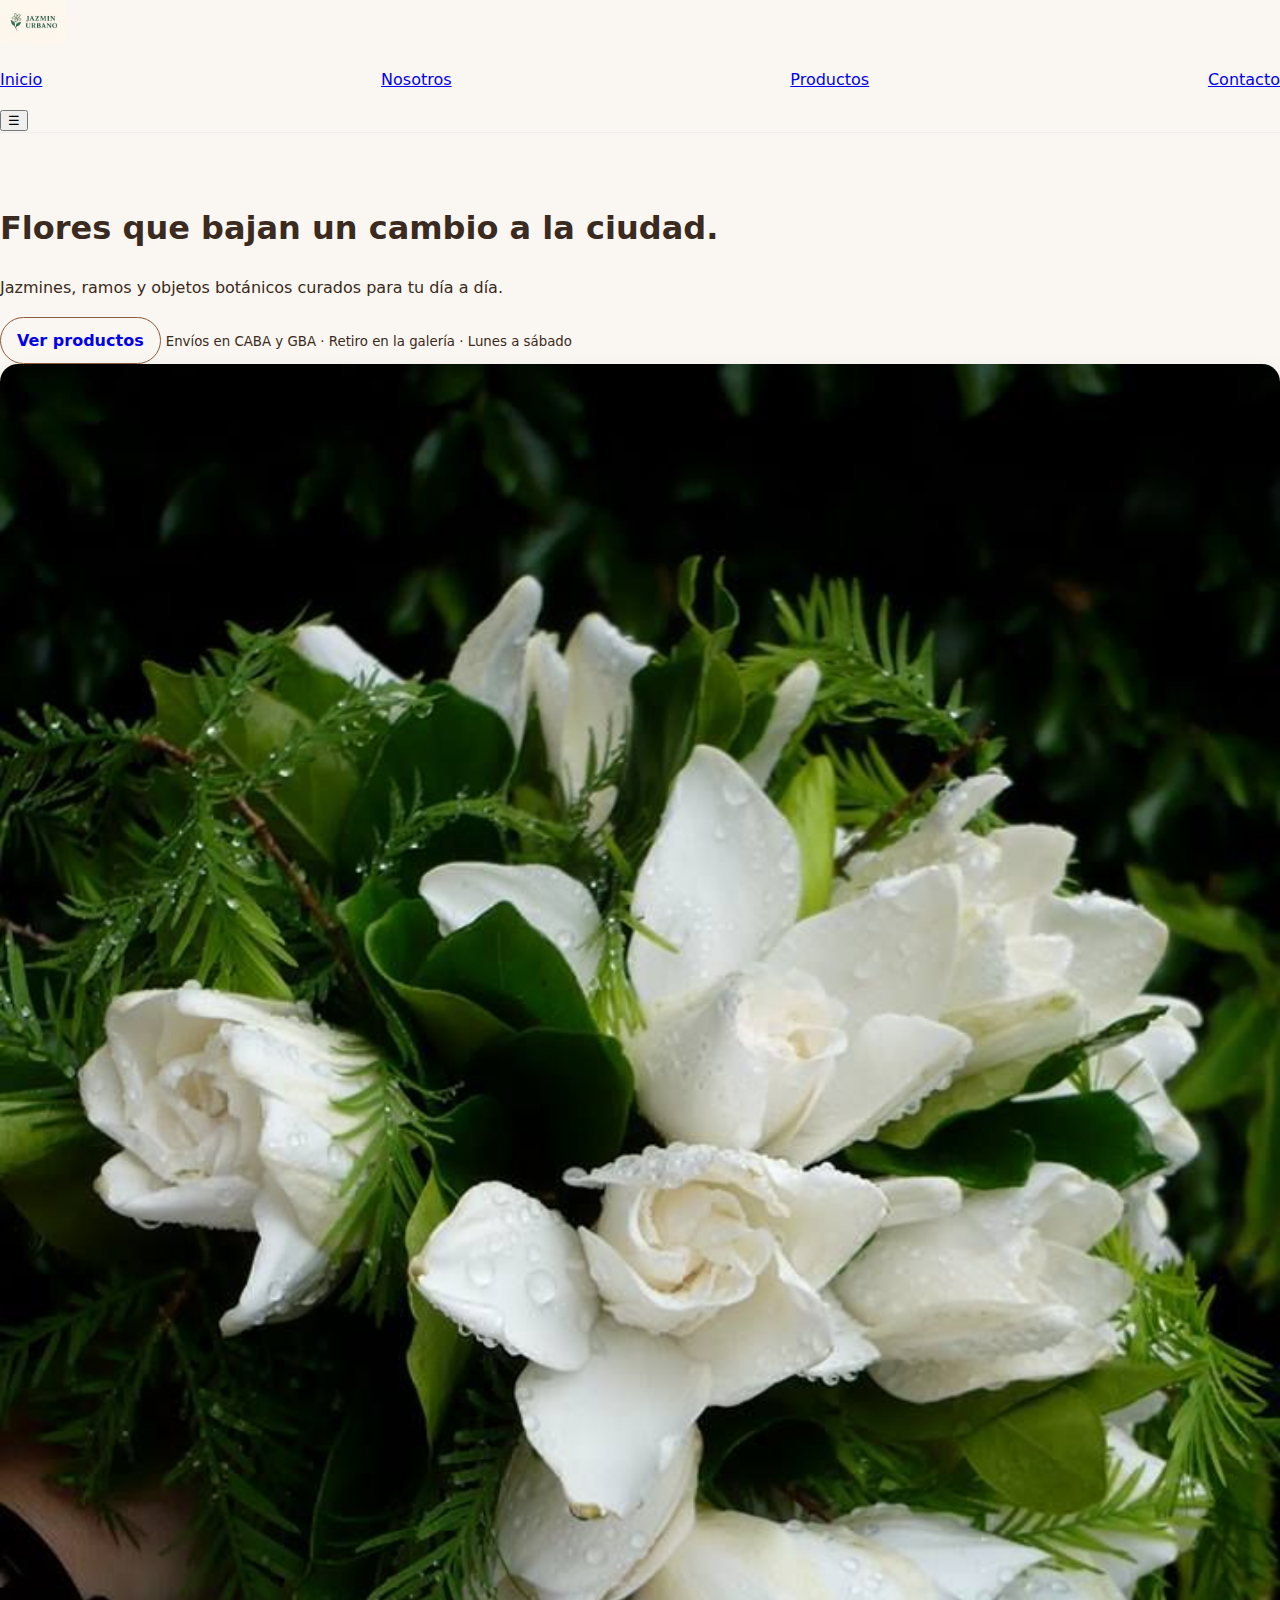
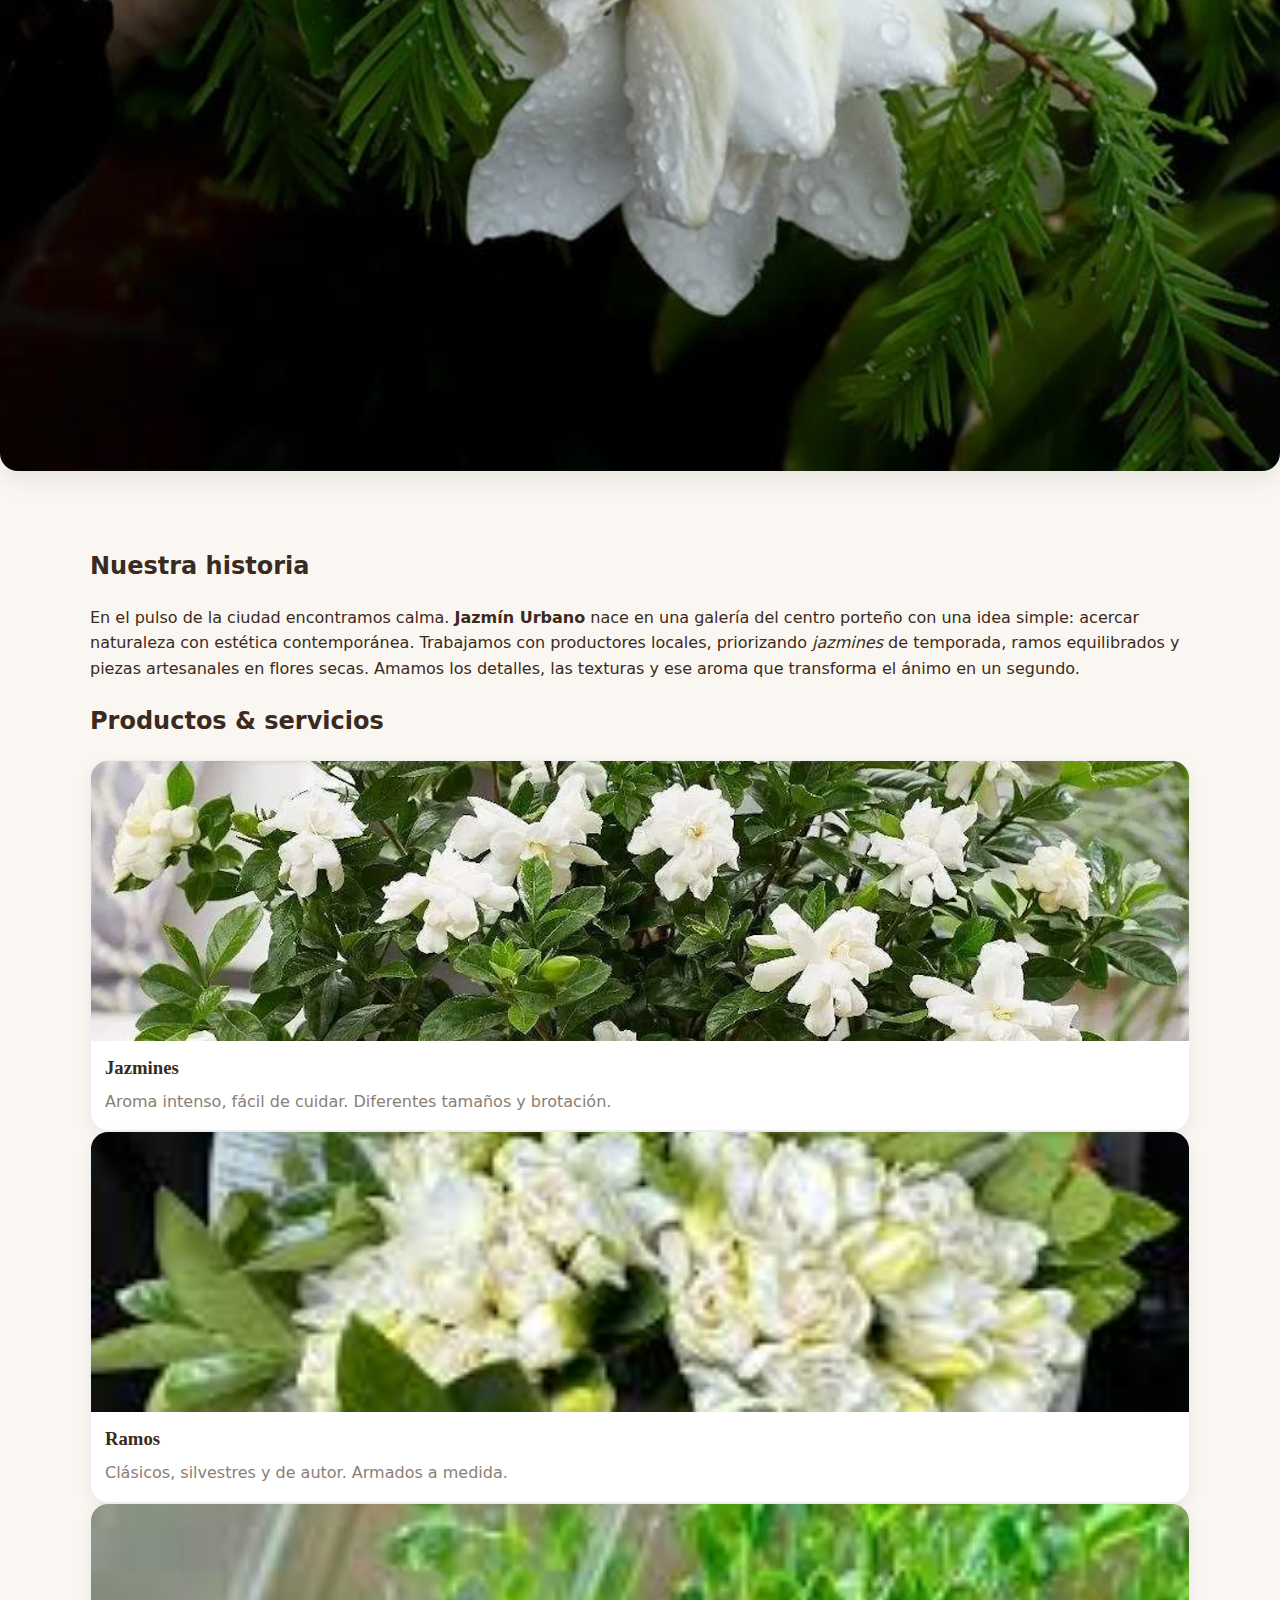
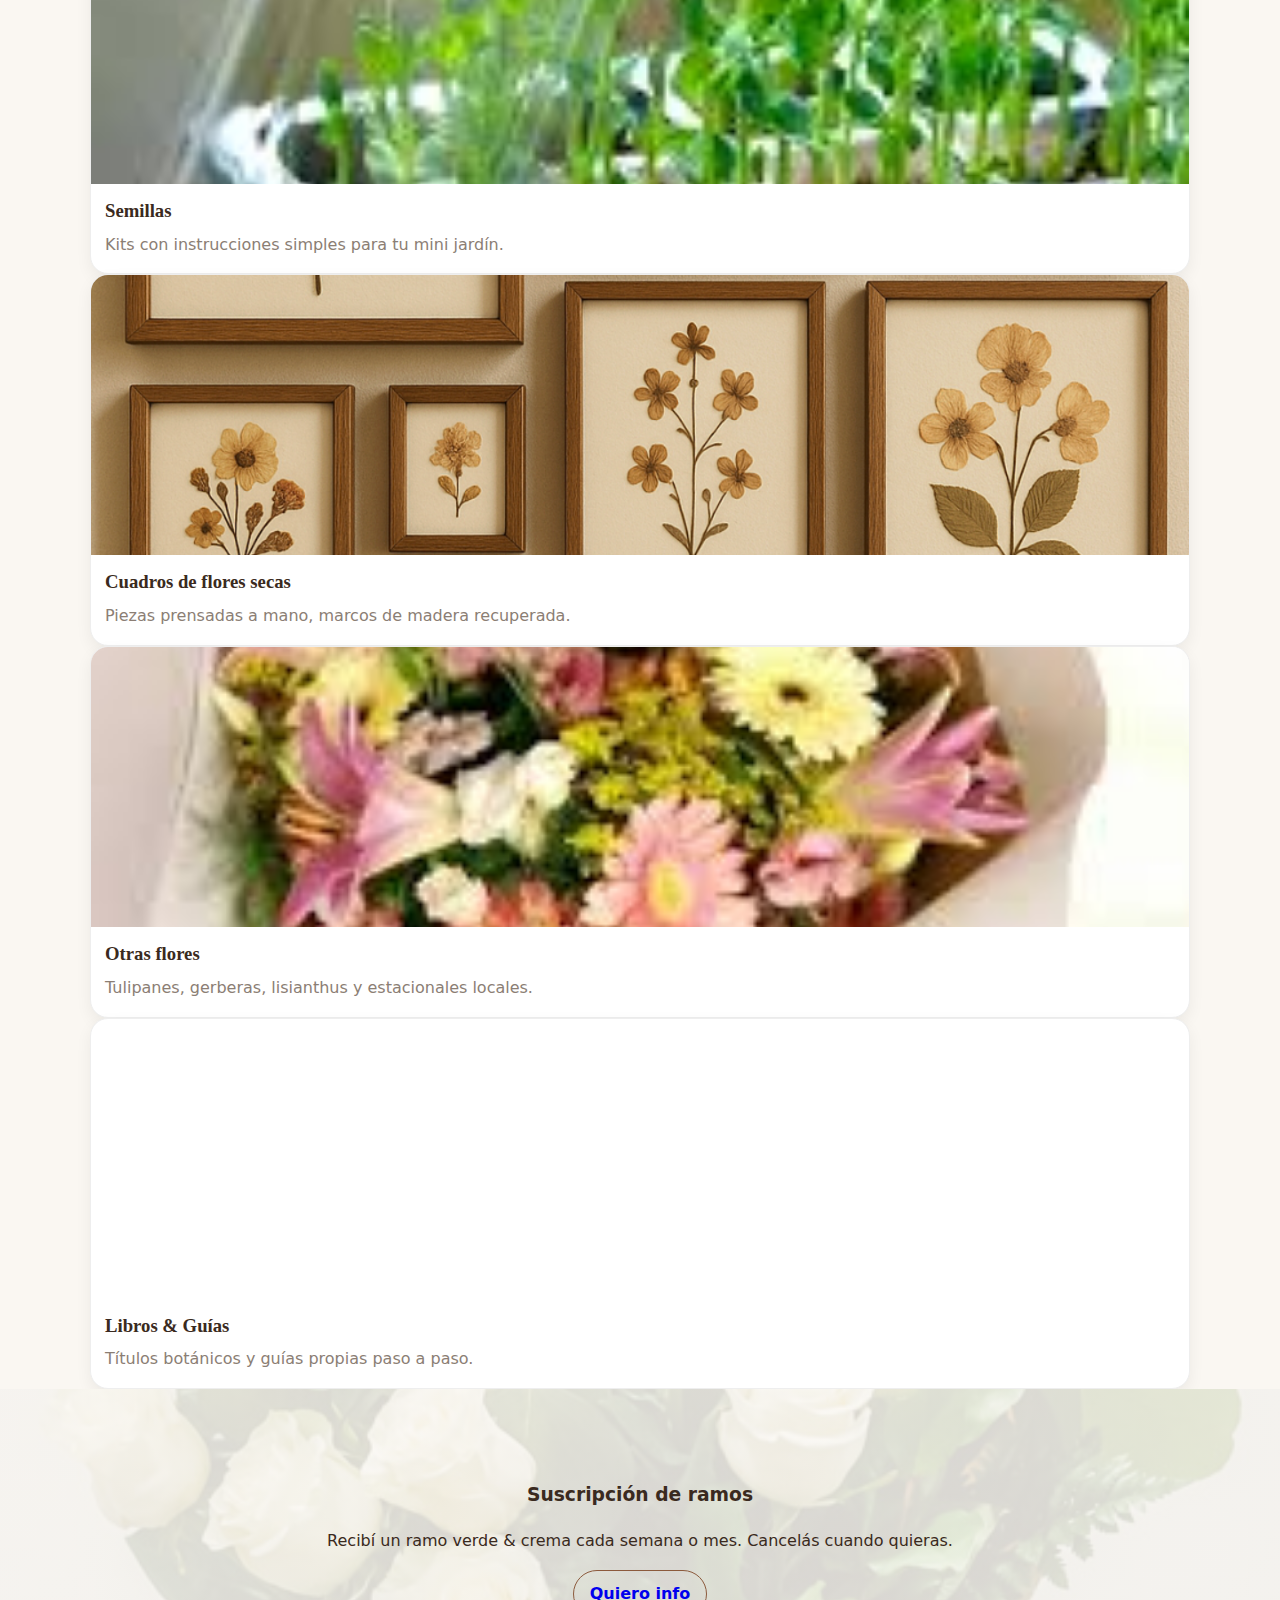
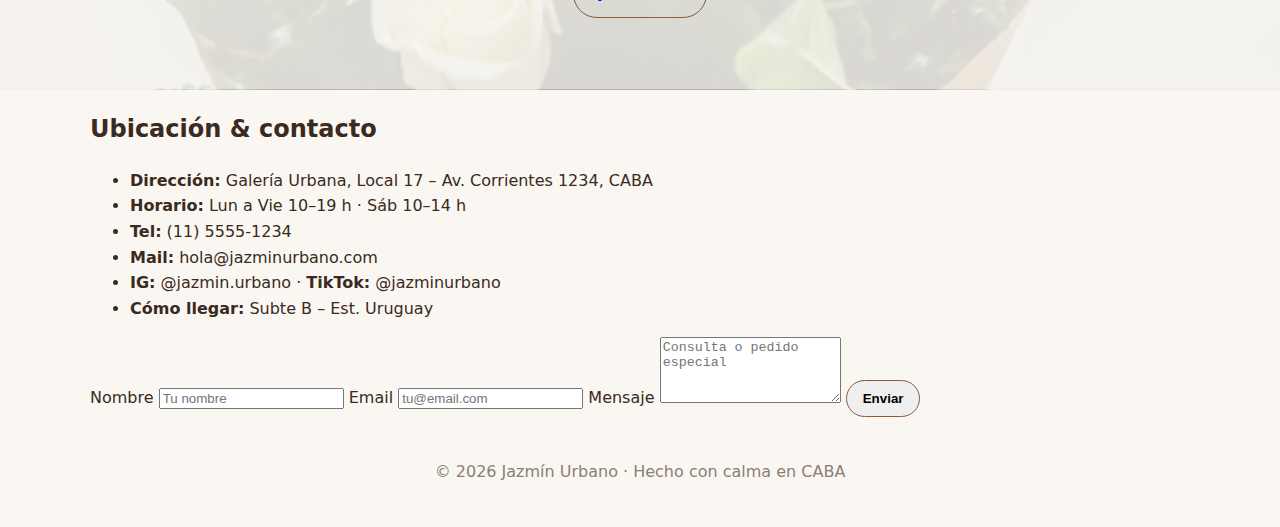
<file: index.html>
<!doctype html>
<html lang="es">
<head>
  <meta charset="utf-8">
  <meta name="viewport" content="width=device-width,initial-scale=1">
  <title>Jazmín Urbano — Flores que bajan un cambio a la ciudad</title>

  <!-- Google Fonts: Playfair Display (títulos) + Lato (cuerpo/UI) -->
  <link href="https://fonts.googleapis.com/css2?family=Playfair+Display:wght@400;700&family=Lato:wght@300;400;700&display=swap" rel="stylesheet">

  <link rel="stylesheet" href="styles.css">
  <meta name="description" content="Florería de galería: jazmines, ramos, semillas, cuadros de flores secas y guías para plantar. Envíos CABA/GBA.">
</head>
<body>
  <header class="site-header">
    <a class="brand" href="#inicio" aria-label="Ir al inicio">
      <!-- Logo que enviaste -->
      <img src="img/Jazmín Urbano.png" alt="Jazmín Urbano" height="44">
    </a>
    <nav class="nav">
      <a href="#inicio">Inicio</a>
      <a href="#nosotros">Nosotros</a>
      <a href="#productos">Productos</a>
      <a href="#contacto">Contacto</a>
    </nav>
    <button class="menu-toggle" aria-label="Abrir menú">☰</button>
  </header>

  <main id="inicio">
    <section class="hero">
      <div class="hero-content">
        <h1>Flores que bajan un cambio a la ciudad.</h1>
        <p>Jazmines, ramos y objetos botánicos curados para tu día a día.</p>
        <a class="btn" href="#productos">Ver productos</a>
        <small class="microcopy">Envíos en CABA y GBA · Retiro en la galería · Lunes a sábado</small>
      </div>

      <!-- Hero con tu imagen exacta -->
      <div class="hero-media">
        <img src="img/Ramo con jazmines sobre fondo de crema.jpg" alt="Ramo con jazmines sobre fondo de crema" loading="eager">
      </div>
    </section>

    <section id="nosotros" class="about">
      <div class="container">
        <h2>Nuestra historia</h2>
        <p>En el pulso de la ciudad encontramos calma. <strong>Jazmín Urbano</strong> nace en una galería del centro porteño con una idea simple: acercar naturaleza con estética contemporánea. Trabajamos con productores locales, priorizando <em>jazmines</em> de temporada, ramos equilibrados y piezas artesanales en flores secas. Amamos los detalles, las texturas y ese aroma que transforma el ánimo en un segundo.</p>
      </div>
    </section>

    <section id="productos" class="products">
      <div class="container">
        <h2>Productos & servicios</h2>
        <div class="grid">
          <article class="card">
            <img src="img/Jazmin en maceta .png" alt="Jazmín en maceta" loading="lazy">
            <h3>Jazmines</h3>
            <p>Aroma intenso, fácil de cuidar. Diferentes tamaños y brotación.</p>
          </article>

          <article class="card">
            <img src="img/Ramo Silvestre verde y crema.jpeg" alt="Ramo Silvestre verde y crema" loading="lazy">
            <h3>Ramos</h3>
            <p>Clásicos, silvestres y de autor. Armados a medida.</p>
          </article>

          <article class="card">
            <img src="img/Kit de semillas para germinar.jpeg" alt="Kit de semillas para germinar" loading="lazy">
            <h3>Semillas</h3>
            <p>Kits con instrucciones simples para tu mini jardín.</p>
          </article>

          <article class="card">
            <img src="img/Cuadro de flores secas artesanal.png" alt="Cuadro de flores secas artesanal" loading="lazy">
            <h3>Cuadros de flores secas</h3>
            <p>Piezas prensadas a mano, marcos de madera recuperada.</p>
          </article>

          <article class="card">
            <img src="img/Tulipanes y lisianthus.jpeg" alt="Tulipanes y lisianthus" loading="lazy">
            <h3>Otras flores</h3>
            <p>Tulipanes, gerberas, lisianthus y estacionales locales.</p>
          </article>

          <article class="card">
            <img src="img/Guia para plantar jazmin.png" alt="Guía para plantar jazmín" loading="lazy">
            <h3>Libros & Guías</h3>
            <p>Títulos botánicos y guías propias paso a paso.</p>
          </article>
        </div>
      </div>
    </section>

    <section class="cta">
      <div class="container cta-box">
        <h3>Suscripción de ramos</h3>
        <p>Recibí un ramo verde & crema cada semana o mes. Cancelás cuando quieras.</p>
        <a class="btn btn-light" href="#contacto">Quiero info</a>
      </div>
    </section>

    <section id="contacto" class="contact">
      <div class="container contact-grid">
        <div>
          <h2>Ubicación & contacto</h2>
          <ul class="contact-list">
            <li><strong>Dirección:</strong> Galería Urbana, Local 17 – Av. Corrientes 1234, CABA</li>
            <li><strong>Horario:</strong> Lun a Vie 10–19 h · Sáb 10–14 h</li>
            <li><strong>Tel:</strong> (11) 5555-1234</li>
            <li><strong>Mail:</strong> hola@jazminurbano.com</li>
            <li><strong>IG:</strong> @jazmin.urbano · <strong>TikTok:</strong> @jazminurbano</li>
            <li><strong>Cómo llegar:</strong> Subte B – Est. Uruguay</li>
          </ul>
        </div>
        <form class="form" action="#" method="post">
          <label>Nombre
            <input type="text" name="nombre" placeholder="Tu nombre" required>
          </label>
          <label>Email
            <input type="email" name="email" placeholder="tu@email.com" required>
          </label>
          <label>Mensaje
            <textarea name="mensaje" rows="4" placeholder="Consulta o pedido especial"></textarea>
          </label>
          <button type="submit" class="btn">Enviar</button>
        </form>
      </div>
    </section>
  </main>

  <footer class="site-footer">
    <p>© <span id="year"></span> Jazmín Urbano · Hecho con calma en CABA</p>
  </footer>

  <script>
    document.getElementById('year').textContent = new Date().getFullYear();
    const toggle = document.querySelector('.menu-toggle');
    const nav = document.querySelector('.nav');
    toggle.addEventListener('click', () => nav.classList.toggle('open'));
  </script>
</body>
</html>
</file>
<file: styles.css>
/* Tipografías y paleta */
:root{
  --cacao: #8C5A3C;          /* principal */
  --beige: #CDAA8A;          /* acento */
  --crema: #FAF7F2;          /* fondo */
  --marron: #3A2A20;         /* texto principal */
  --gris: #8B7E74;           /* secundarios */
  --blanco: #ffffff;
}

*{ box-sizing: border-box; }
html, body{ margin:0; padding:0; }
body{
  font-family: "Manrope", system-ui, -apple-system, Segoe UI, Roboto, Arial, sans-serif;
  color: var(--marron);
  background: var(--crema);
  line-height: 1.6;
}

.container{ width: min(1100px, 92%); margin: 0 auto; }

/* Header / nav */
.site-header{ background: var(--crema); position: sticky; top:0; z-index: 10; border-bottom: 1px solid #eee; }
.nav{ display:flex; align-items:center; justify-content:space-between; padding: 14px 0; }
.brand{
  font-family: "Marcellus", serif;
  font-size: 1.25rem; letter-spacing:.5px; color: var(--marron); text-decoration:none;
}
.menu{ list-style:none; display:flex; gap:18px; margin:0; padding:0; }
.menu a{ color: var(--marron); text-decoration:none; font-weight:600; }
.menu a:hover{ color: var(--cacao); }

/* Botones */
.btn{
  display:inline-block; padding:10px 16px; border-radius:999px; border:1px solid var(--cacao);
  text-decoration:none; font-weight:700;
}
.btn-primary{ background: var(--cacao); color: var(--blanco); border-color: var(--cacao); }
.btn-primary:hover{ opacity:.9; }

/* Secciones */
.section{ padding: 64px 0; }
.section.alt{ background: #fff; }
.section-title{
  font-family:"Marcellus", serif; font-size: clamp(1.6rem, 2vw + 1rem, 2rem); margin: 0 0 20px 0;
}

/* Hero */
.hero{ padding: 48px 0; }
.hero-grid{ display:grid; gap:24px; grid-template-columns: 1.1fr .9fr; align-items:center; }
.hero-copy h1{
  font-family:"Marcellus", serif; font-weight:400;
  font-size: clamp(2rem, 3.2vw + 1rem, 3rem); line-height:1.1; margin:0 0 12px 0;
}
.hero-copy p{ color: var(--gris); margin: 0 0 20px 0; }
.hero-media img{ width:100%; height:auto; border-radius: 18px; box-shadow: 0 8px 24px rgba(0,0,0,.08); }

/* Cards */
.cards{ display:grid; grid-template-columns: repeat(3, 1fr); gap: 18px; }
.card{
  background:#fff; border-radius: 18px; overflow:hidden; box-shadow: 0 6px 16px rgba(0,0,0,.06);
  border:1px solid #eee;
}
.card img{ width:100%; height:280px; object-fit:cover; display:block; }
.card h3{ font-family:"Marcellus", serif; margin:12px 14px 6px; }
.card p{ margin:0 14px 16px; color: var(--gris); }

/* Dos columnas */
.two-col{ display:grid; gap:24px; grid-template-columns: 1fr 1fr; align-items:center; }
.two-col img{ width:100%; height:auto; border-radius:16px; }

/* Guías */
.guides-grid{ display:grid; grid-template-columns: 1fr 1fr; gap: 18px; }
.guide{ background:#fff; border:1px solid #eee; border-radius:16px; overflow:hidden; text-align:center; }
.guide img{ width:100%; height:260px; object-fit:cover; display:block; }
.guide figcaption{ padding:10px; font-weight:700; }

/* Bullets */
.bullets{ padding-left: 18px; color: var(--gris); }

/* CTA con imagen de fondo + velo crema */
.cta{
  padding: 72px 0; text-align:center; color: var(--marron);
  background-image:
    linear-gradient(0deg, rgba(250,247,242,.85), rgba(250,247,242,.85)),
    url("img/suscripcion-de-ramos.jpg");
  background-size: cover; background-position: center;
}
.cta h2{ font-family:"Marcellus", serif; font-size: clamp(1.6rem, 2.4vw + 1rem, 2.4rem); margin:0 0 8px 0; }
.cta p{ margin:0 0 16px 0; color: var(--marron); }

/* Footer */
.site-footer{ padding: 26px 0; text-align:center; color: var(--gris); }

/* Responsivo */
@media (max-width: 900px){
  .hero-grid{ grid-template-columns: 1fr; }
  .cards{ grid-template-columns: 1fr 1fr; }
  .two-col{ grid-template-columns: 1fr; }
}
@media (max-width: 560px){
  .cards{ grid-template-columns: 1fr; }
}
</file>
